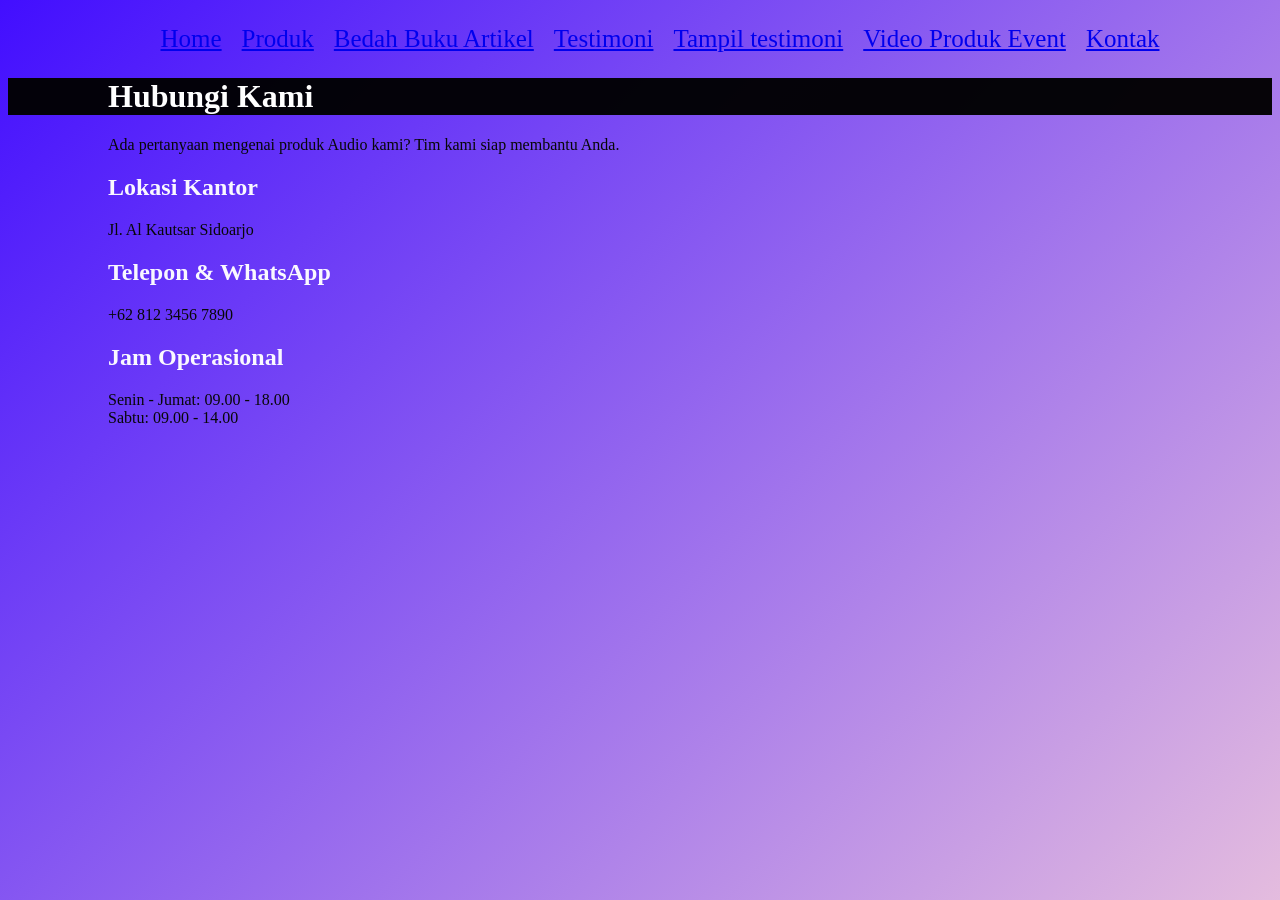
<file: Kontak.html>
<!DOCTYPE html>
<html lang="id">
<head>
<meta charset="UTF-8">
<meta name="viewport" content="width=device-width, initial-scale=1.0">
<title>Profile Usaha Buku Ariel</title>
<link rel ="stylesheet" href ="style.css"/>
<nav class="navbar">
  <ul>
          <li><a href="index.html">Home</a></li>
    <li><a href="Produk.html">Produk</a></li>
    <li><a href="Bedah buku Artikel.html">Bedah Buku Artikel</a></li>
    <li><a href="Testimoni.html">Testimoni</a></li>
    <li><a href="Tampil Testimoni.html">Tampil testimoni</a></li>
    <li><a href="Video Produk Event.html">Video Produk Event</a></li>
    <li><a href="Kontak.html">Kontak</a></li>
  </ul>
</nav>
</head>
<body>
    <div class="contact-wrapper">
    <div class="contact-header">
        <h1>Hubungi Kami</h1>
        <p>Ada pertanyaan mengenai produk Audio kami? Tim kami siap membantu Anda.</p>
    </div>

    <div class="contact-grid">
        <div class="info-side">
            <div class="info-box">
                <i class="fas fa-location-dot"></i>
                <div>
                    <h2>Lokasi Kantor</h2>
                    <p>Jl. Al Kautsar Sidoarjo</p>
                </div>
            </div>

            <div class="info-box">
                <i class="fas fa-phone"></i>
                <div>
                    <h2>Telepon & WhatsApp</h2>
                    <p>+62 812 3456 7890</p>
                </div>
            </div>

            <div class="info-box">
                <i class="fas fa-clock"></i>
                <div>
                    <h2>Jam Operasional</h2>
                    <p>Senin - Jumat: 09.00 - 18.00<br>Sabtu: 09.00 - 14.00</p>
                </div>
            </div>


        </div>

    <div class="map-container">
        <iframe src="https://www.google.com/maps/embed?pb=!1m18!1m12!1m3!1d3957.1472856424264!2d112.6455903748651!3d-7.38754789262208!2m3!1f0!2f0!3f0!3m2!1i1024!2i768!4f13.1!3m3!1m2!1s0x2dd7e2f40676d005%3A0x26e010ff086e0f22!2sPesantren%20Al%20Kautsar%20Sidoarjo!5e0!3m2!1sid!2sid!4v1709360000000!5m2!1sid!2sid"width="100%" height="300" style="border:0;" allowfullscreen="" loading="lazy"></iframe>
    </div>
</div>
</body>
</file>
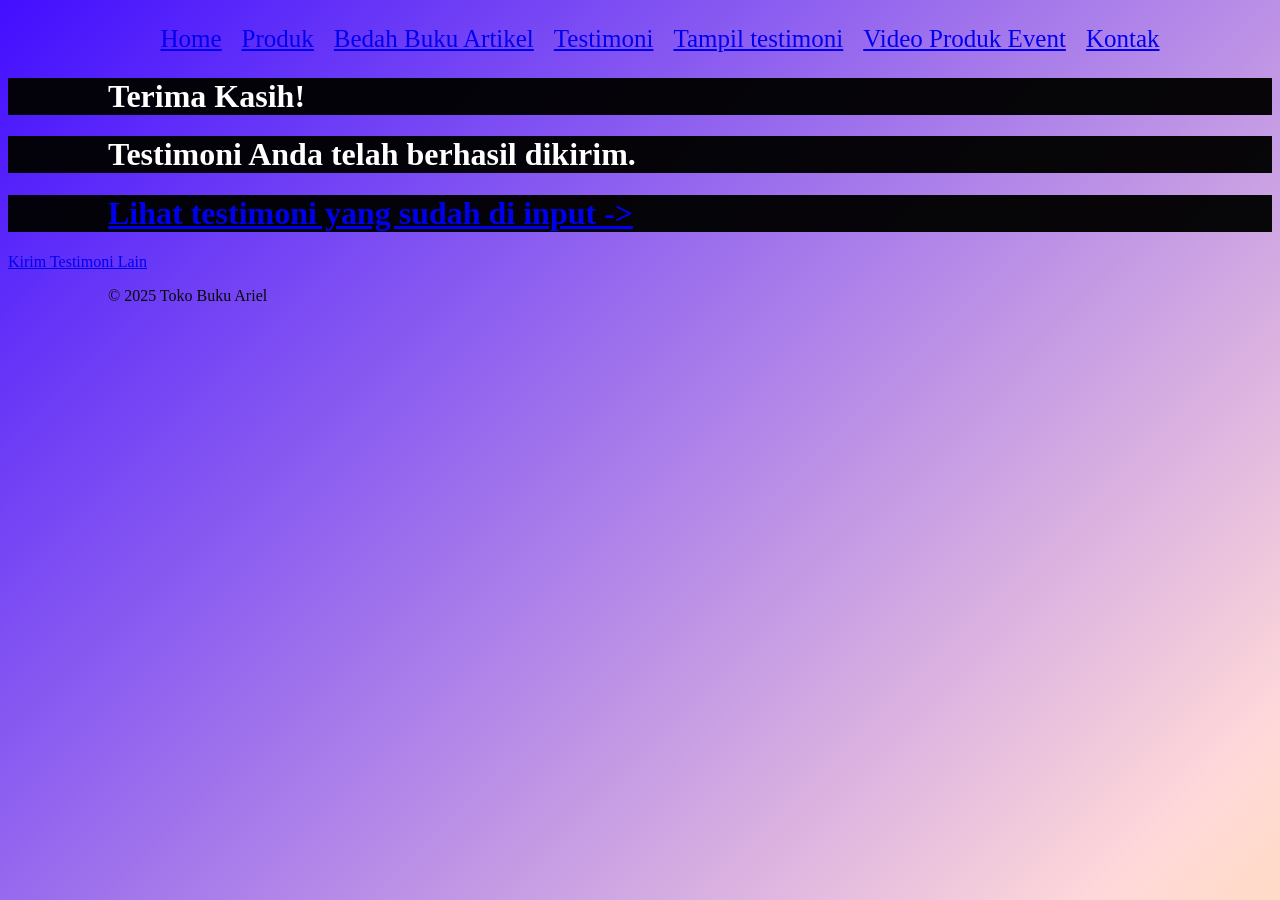
<file: Proses Testimoni.html>
<!DOCTYPE html>
<html lang="id">
<head>
<meta charset="UTF-8">
<meta name="viewport" content="width=device-width, initial-scale=1.0">
<title>Profile Usaha Buku Ariel</title>
<link rel ="stylesheet" href ="style.css"/>
<nav class="navbar">
  <ul>
        <li><a href="index.html">Home</a></li>
    <li><a href="Produk.html">Produk</a></li>
    <li><a href="Bedah buku Artikel.html">Bedah Buku Artikel</a></li>
    <li><a href="Testimoni.html">Testimoni</a></li>
    <li><a href="Tampil Testimoni.html">Tampil testimoni</a></li>
    <li><a href="Video Produk Event.html">Video Produk Event</a></li>
    <li><a href="Kontak.html">Kontak</a></li>
  </ul>
</nav>
</head>

<body>

<main class="konfirmasi">
        <h1>Terima Kasih!</h1>
         <h1> Testimoni Anda telah berhasil dikirim.</h1>
        <h1><a   href="tampil-testimoni.html">Lihat    testimoni yang sudah di input -></a></h1>
        <section class="testimoni terkirim"></section>
        <a href="Testimoni.html">Kirim Testimoni Lain</a>

<footer>
    <p>&copy; 2025 Toko Buku Ariel</p>
</footer>
 </body>
</main>
</file>
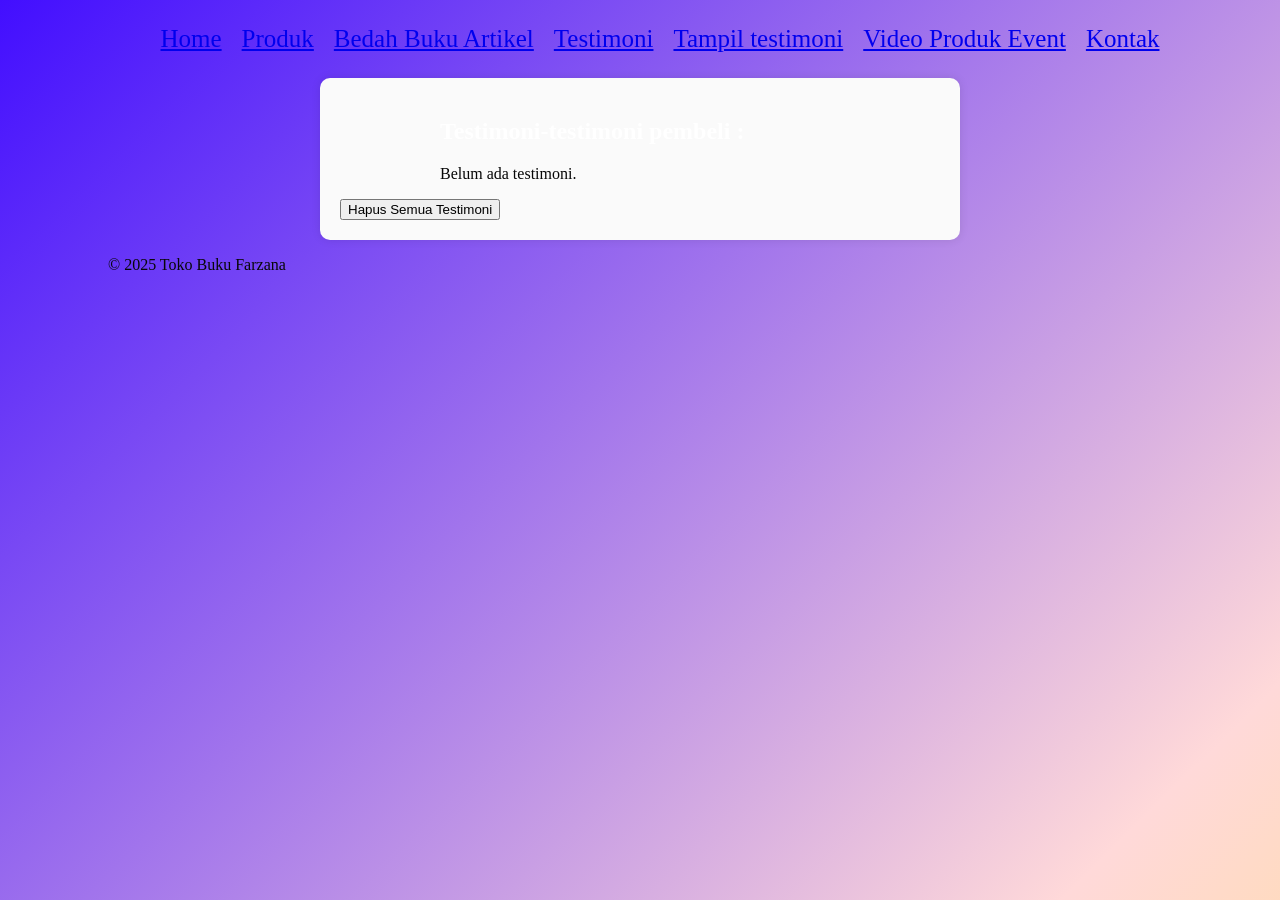
<file: Tampil Testimoni.html>
<!DOCTYPE html>
<html lang="id">
<head>
<meta charset="UTF-8">
<meta name="viewport" content="width=device-width, initial-scale=1.0">
<title>Profile Usaha Buku Ariel</title>
<link rel ="stylesheet" href ="style.css"/>
<nav class="navbar">
  <ul>
     <li><a href="index.html">Home</a></li>
    <li><a href="Produk.html">Produk</a></li>
    <li><a href="Bedah buku Artikel.html">Bedah Buku Artikel</a></li>
    <li><a href="Testimoni.html">Testimoni</a></li>
    <li><a href="Tampil Testimoni.html">Tampil testimoni</a></li>
    <li><a href="Video Produk Event.html">Video Produk Event</a></li>
    <li><a href="Kontak.html">Kontak</a></li>

  </ul>
</nav>
</head>

<body>
<main class="formulir">
    <h2>Testimoni-testimoni pembeli :</h2>
    <div id="daftarTestimoni"></div>
    <button id="hapusSemua">Hapus Semua Testimoni</button>
  </div>

    <section>
    <div id="daftarTestimoni"></div>
    </section>
  </main>

  <footer>
    <p>&copy; 2025 Toko Buku Farzana</p>
  </footer>

   <script>
    const container = document.getElementById('daftarTestimoni');
    const testimoniList = JSON.parse(localStorage.getItem('testimoniList')) || [];

    if (testimoniList.length === 0) {
      container.innerHTML = "<p>Belum ada testimoni.</p>";
    } else {
      testimoniList.forEach((t, i) => {
        const el = document.createElement('div');
        el.className = 'testimoni-box';
        el.innerHTML = `
          <p><strong>Nama:</strong> ${t.nama}</p>
          <p><strong>Email:</strong> ${t.email}</p>
          <p><strong>Pesan:</strong> ${t.pesan}</p>
        `;
        container.appendChild(el);
      });
    }


      document.getElementById("hapusSemua").addEventListener("click", function() {
      const konfirmasi = confirm("Apakah Anda yakin ingin menghapus semua testimoni?");
      if (konfirmasi) {
        localStorage.removeItem("testimoniList");
        location.reload();
         
      }
       });
  </script>

</body>
</file>
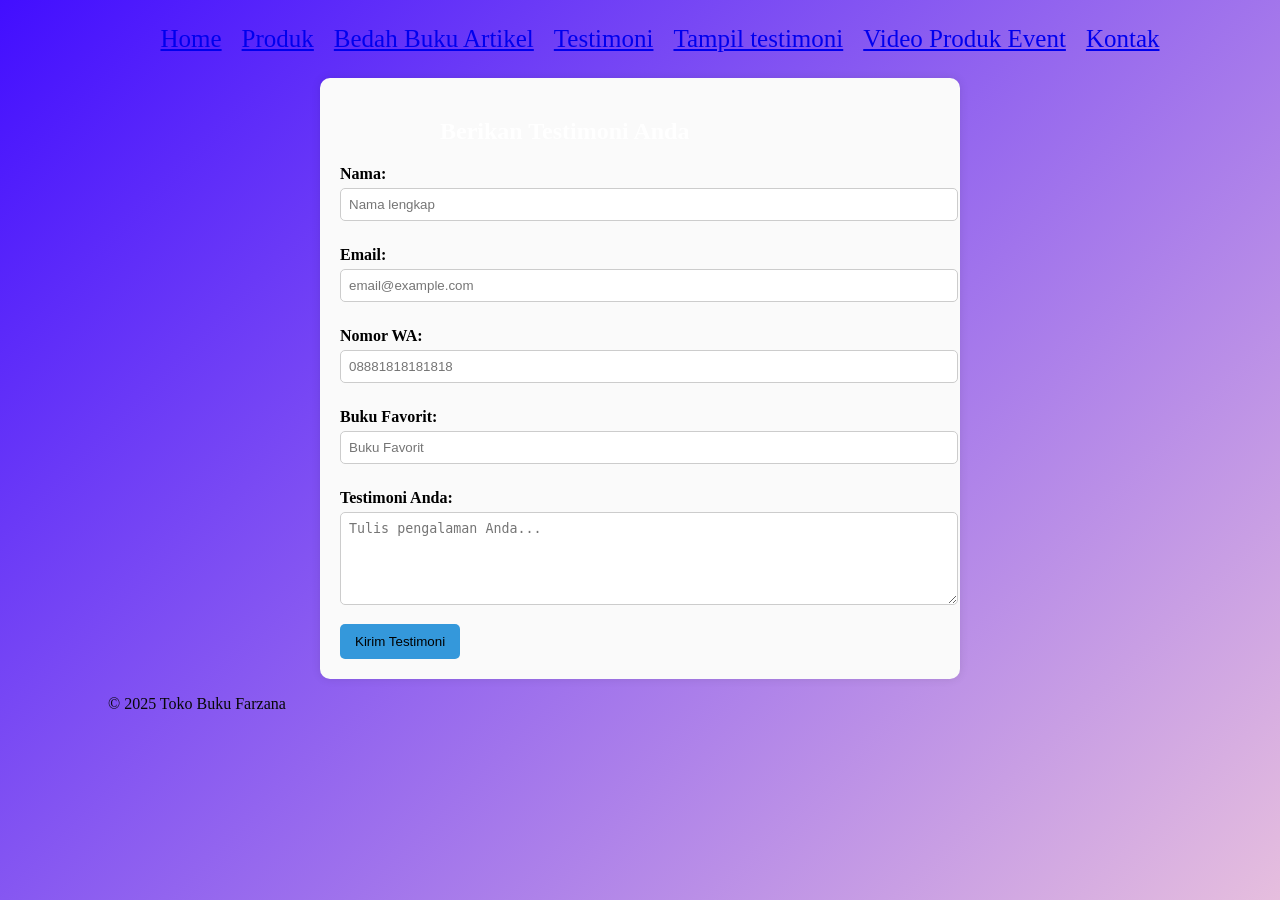
<file: Testimoni.html>
<!DOCTYPE html>
<html lang="id">
<head>
<meta charset="UTF-8">
<meta name="viewport" content="width=device-width, initial-scale=1.0">
<title>Profile Usaha Buku Ariel</title>
<link rel ="stylesheet" href ="style.css"/>
<nav class="navbar">
  <ul>
 <li><a href="index.html">Home</a></li>
    <li><a href="Produk.html">Produk</a></li>
    <li><a href="Bedah buku Artikel.html">Bedah Buku Artikel</a></li>
    <li><a href="Testimoni.html">Testimoni</a></li>
    <li><a href="Tampil Testimoni.html">Tampil testimoni</a></li>
    <li><a href="Video Produk Event.html">Video Produk Event</a></li>
    <li><a href="Kontak.html">Kontak</a></li>
</nav>
</head>
<body>
<main class="formulir">
    <h2>Berikan Testimoni Anda</h2>
    <form id="formTestimoni">
      <label for="nama">Nama:</label>
      <input type="text" id="nama" name="nama" required placeholder="Nama lengkap">

      <label for="email">Email:</label>
      <input type="email" id="email" name="email" required placeholder="email@example.com">

      <label for="Nomor Wa">Nomor WA:</label>
      <input type="Nomor Wa" id="Nomor Wa" name="Nomor Wa" required placeholder="08881818181818">

       <label for="Buku Favorit">Buku Favorit:</label>
      <input type="Buku Favorit" id="Buku Favorit" name="Buku Favorit" required placeholder="Buku Favorit">

      <label for="pesan">Testimoni Anda:</label>
      <textarea id="pesan" name="pesan" required placeholder="Tulis pengalaman Anda..." rows="5"></textarea>

      <button type="submit">Kirim Testimoni</button>
    </form>
  </main>

  <footer>
    <p>&copy; 2025 Toko Buku Farzana</p>
  </footer>

  <script>
    document.getElementById('formTestimoni').addEventListener('submit', function(e) {
      e.preventDefault();

      const nama = document.getElementById('nama').value;
      const email = document.getElementById('email').value;
      const pesan = document.getElementById('pesan').value;

      const dataBaru = { nama, email, pesan };

      // Ambil list dari localStorage
      const testimoniList = JSON.parse(localStorage.getItem('testimoniList')) || [];

      // Tambahkan testimoni baru
      testimoniList.push(dataBaru);

      // Simpan kembali ke localStorage
      localStorage.setItem('testimoniList', JSON.stringify(testimoniList));

      // Arahkan ke halaman konfirmasi
      window.location.href = 'Proses Testimoni.html';
    });
  </script>

</body>
</html>
</file>
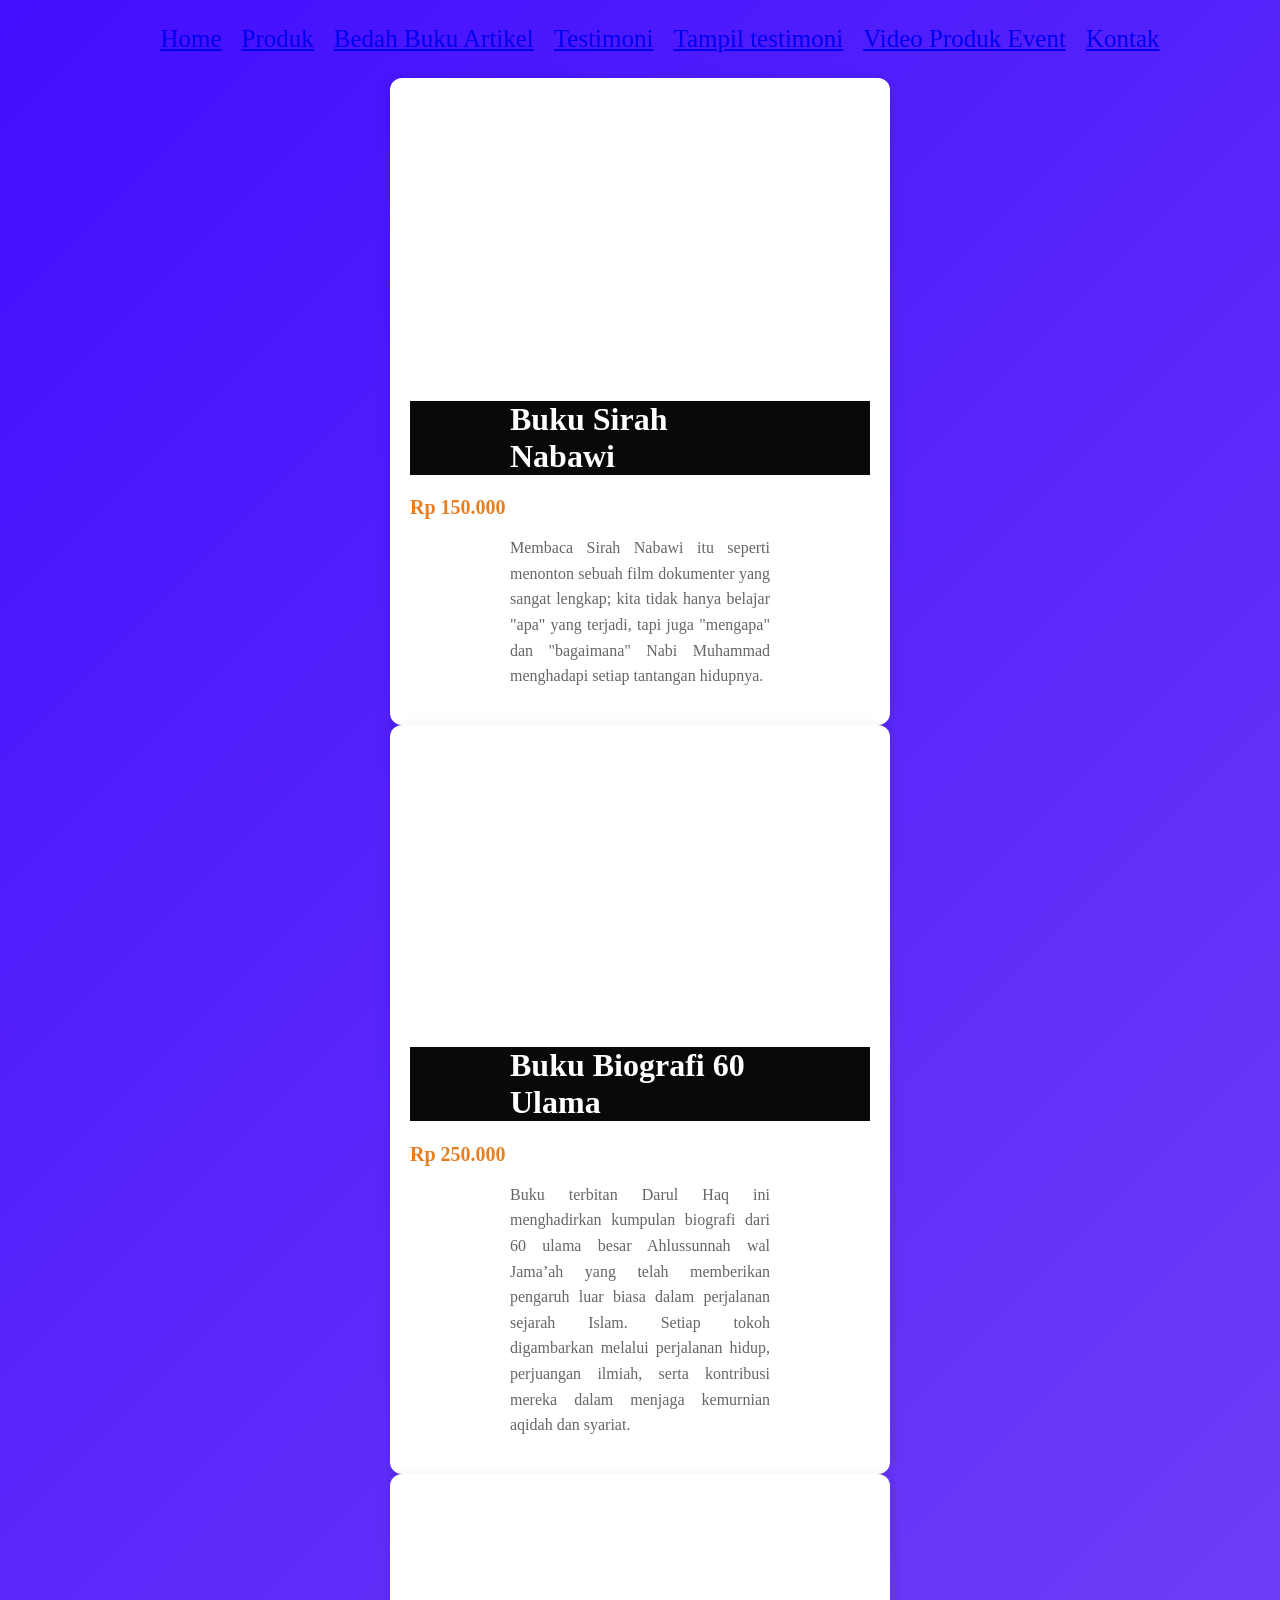
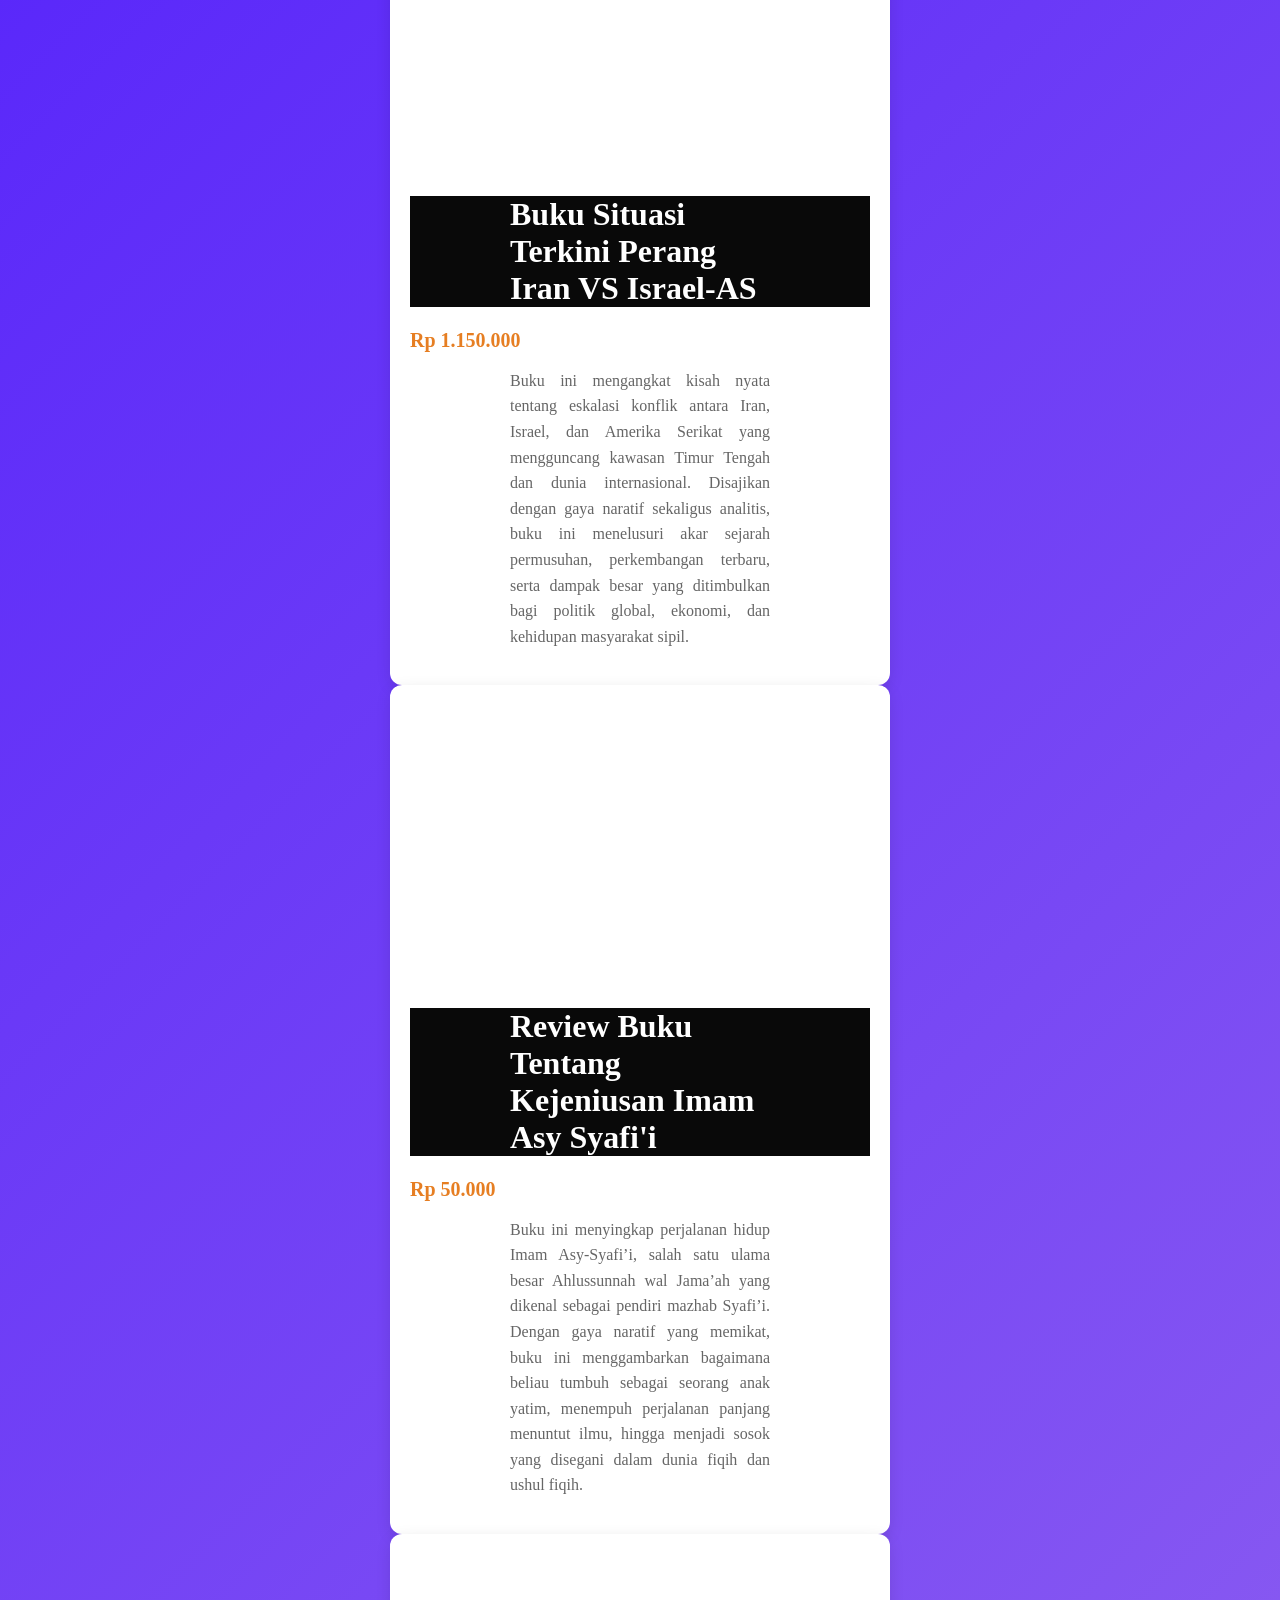
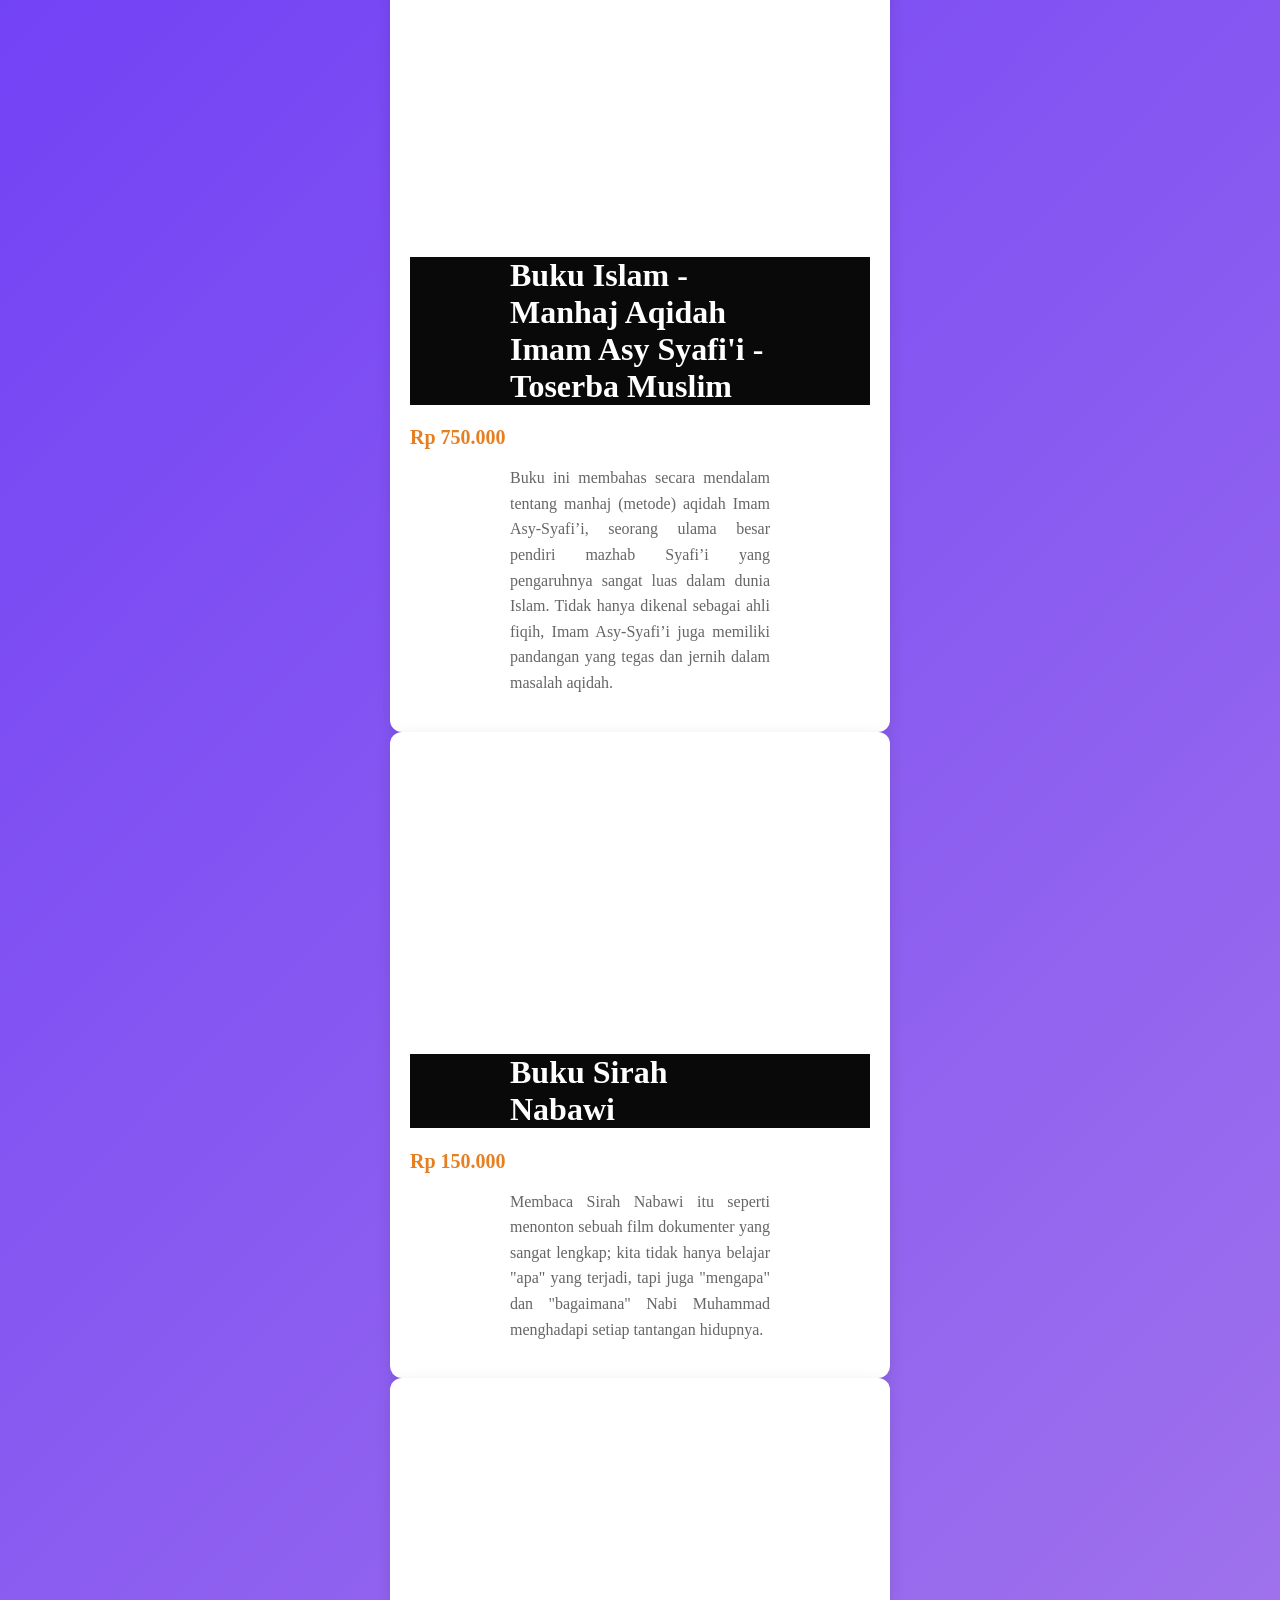
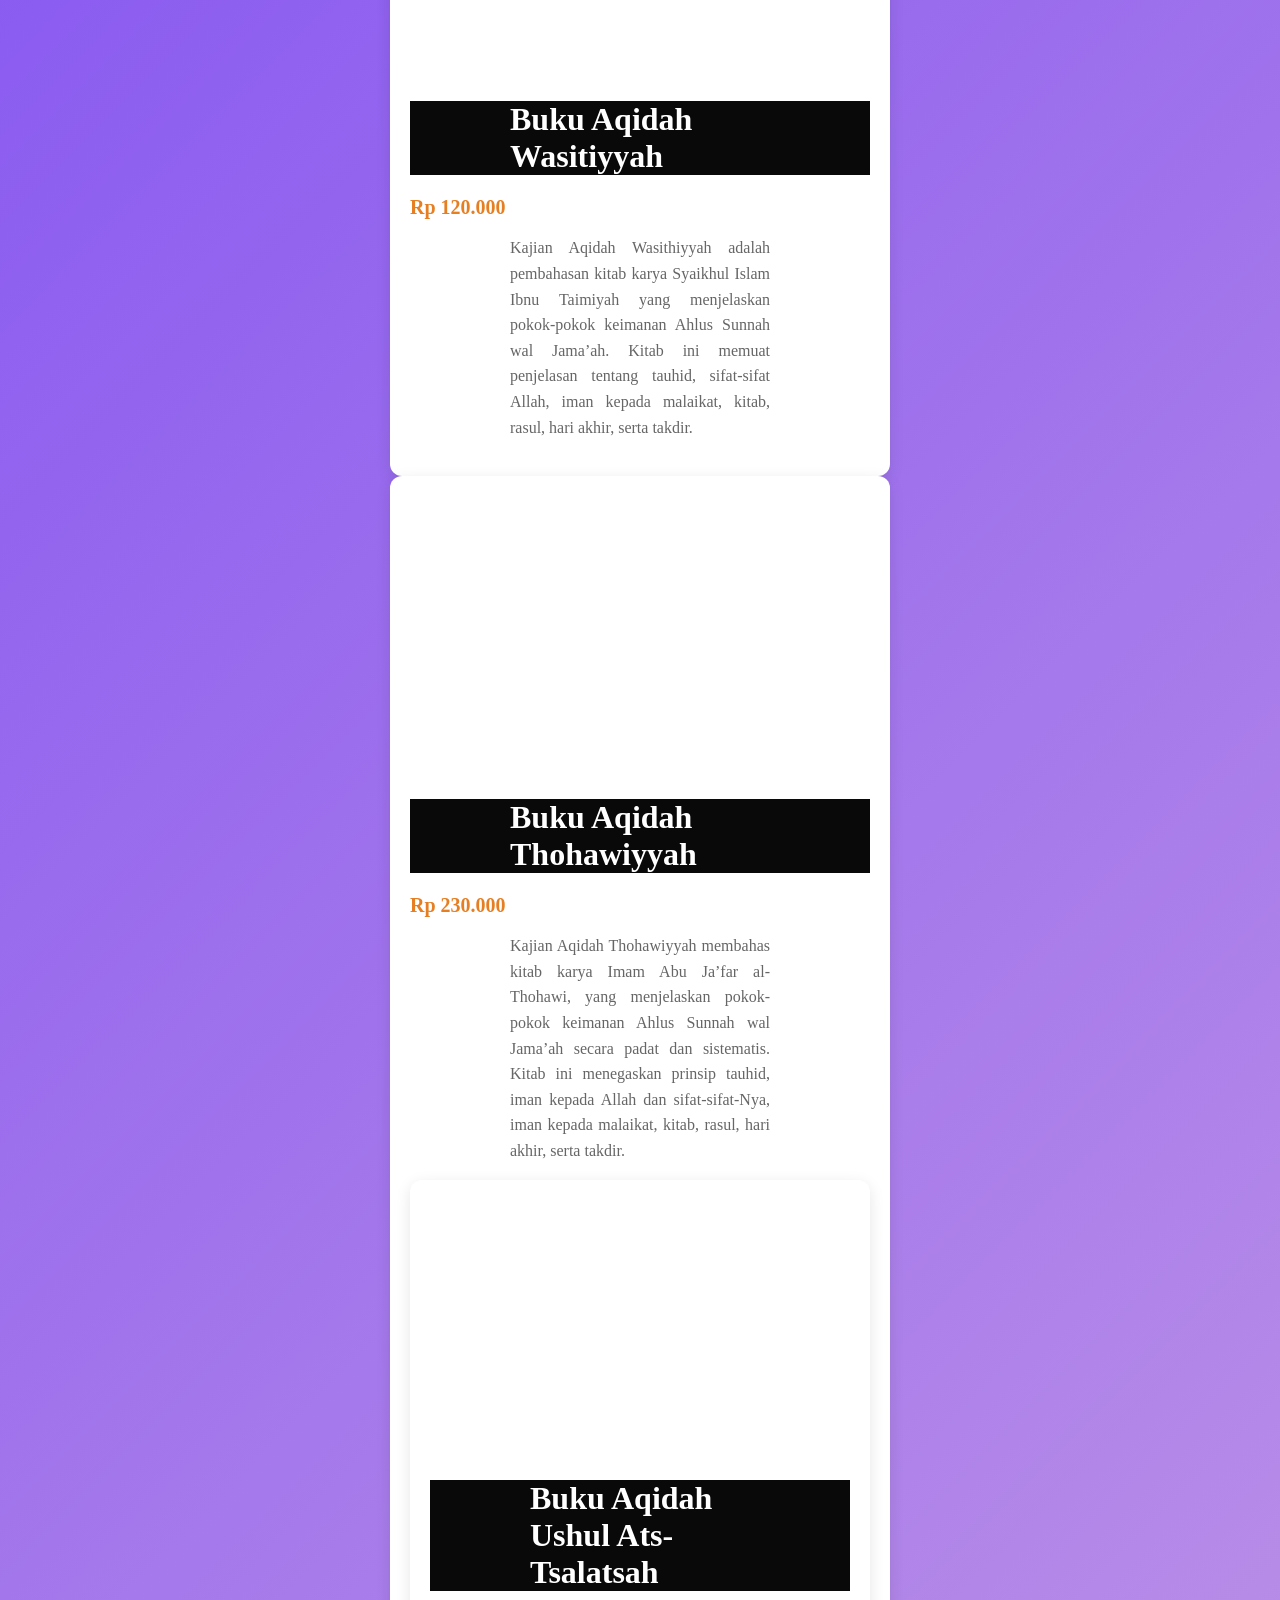
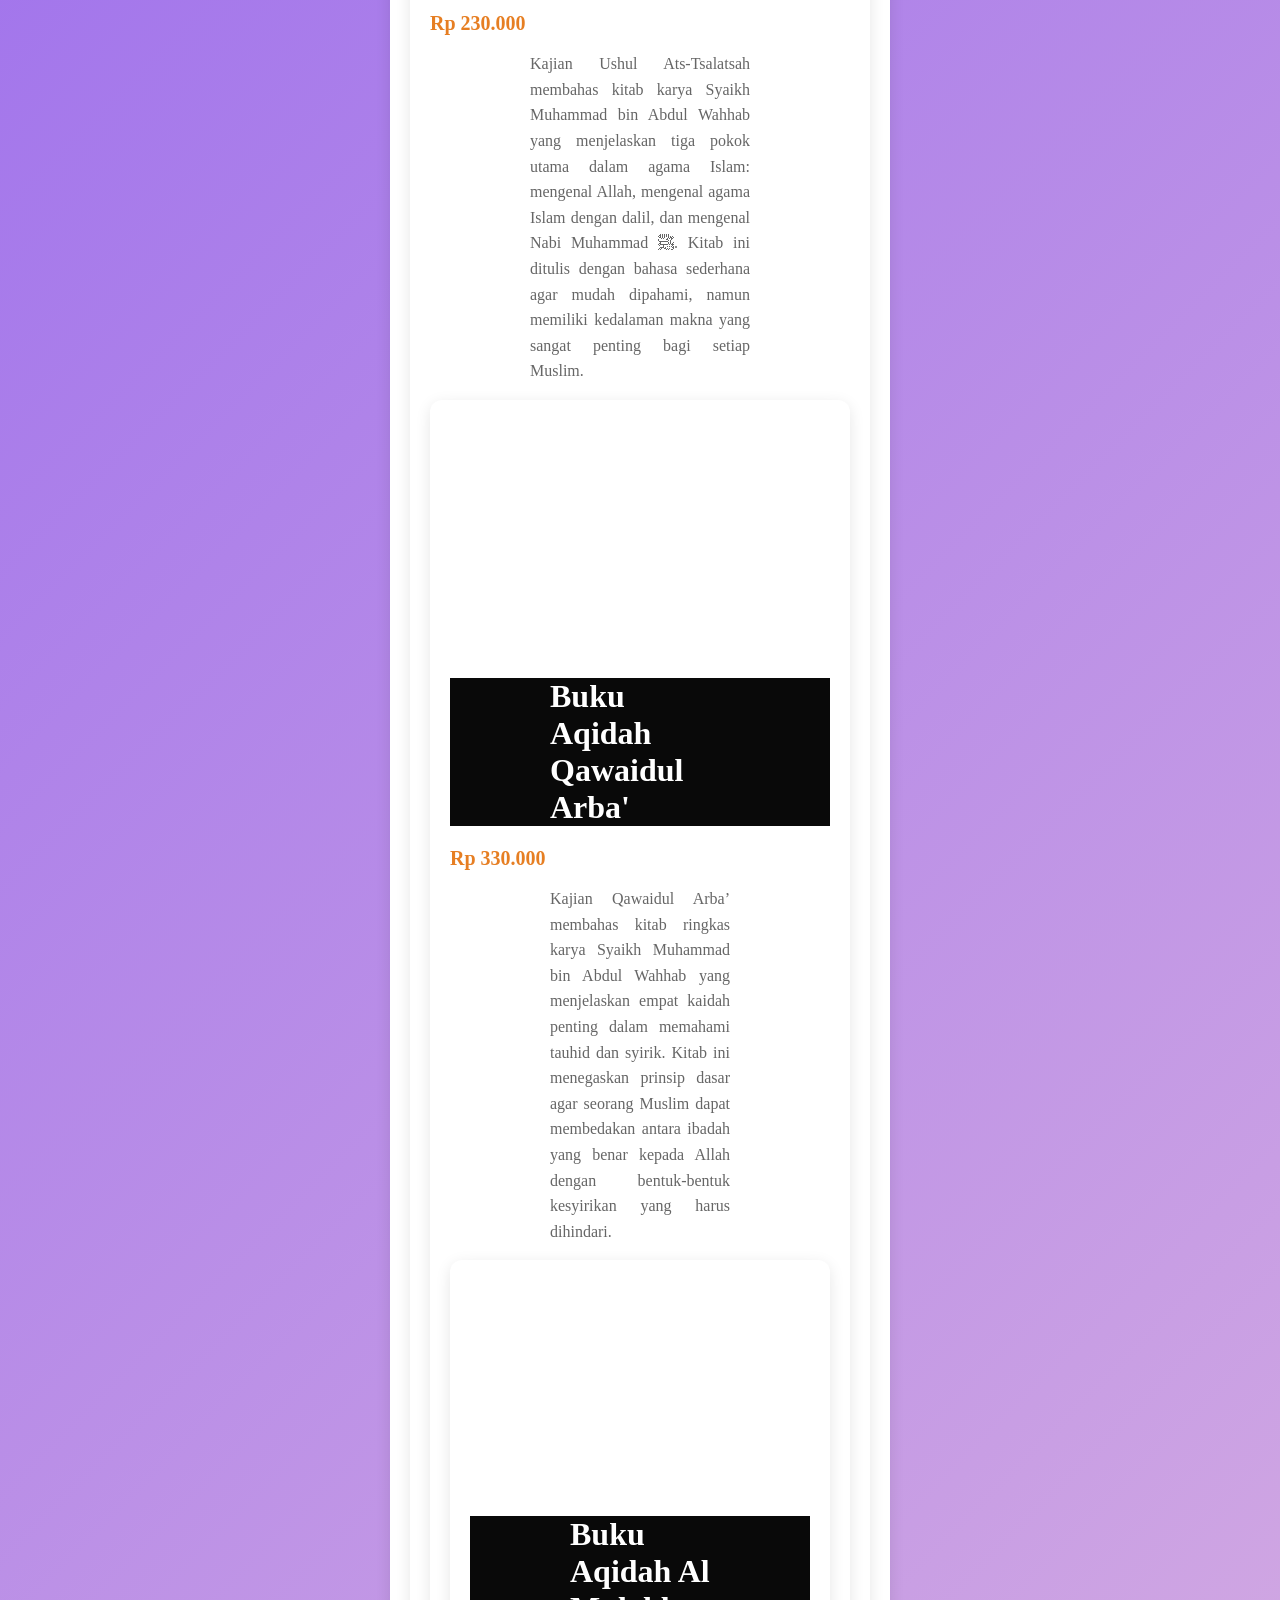
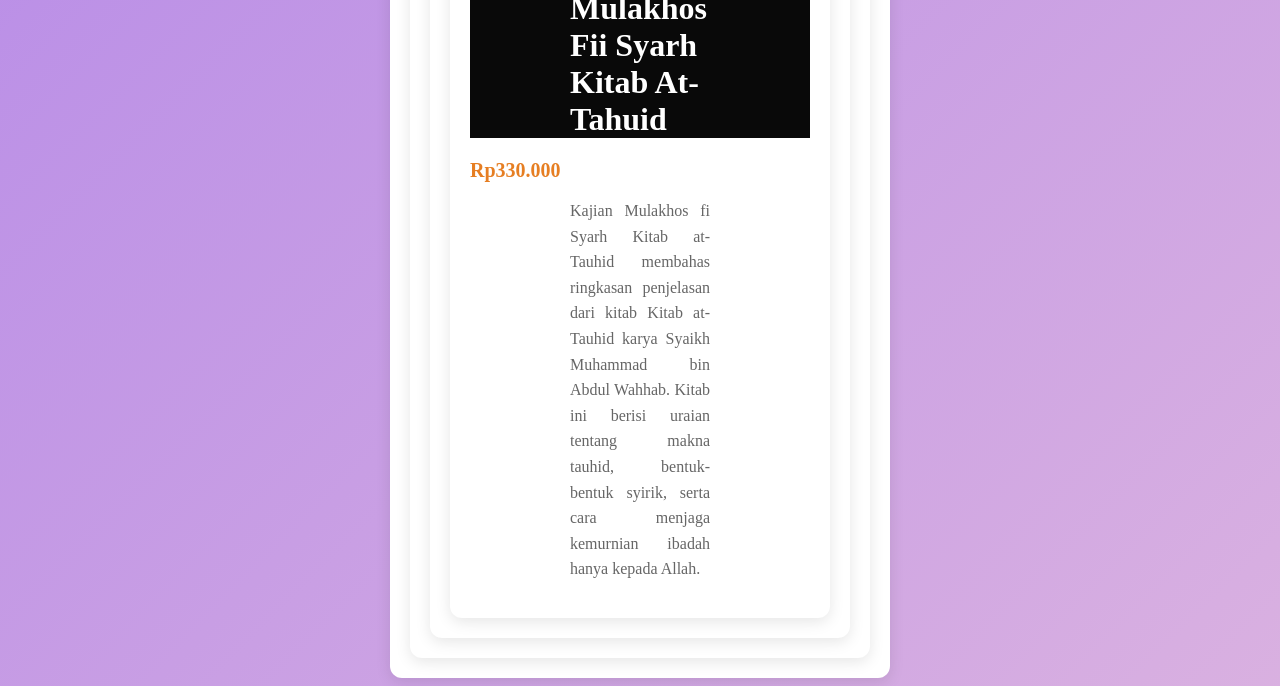
<file: Video Produk Event.html>
<!DOCTYPE html>
<html lang="id">
<head>
<meta charset="UTF-8">
<meta name="viewport" content="width=device-width, initial-scale=1.0">
<title>Profile Usaha Buku Ariel</title>
<link rel ="stylesheet" href ="style.css"/>
<nav class="navbar">
  <ul>
          <li><a href="index.html">Home</a></li>
    <li><a href="Produk.html">Produk</a></li>
    <li><a href="Bedah buku Artikel.html">Bedah Buku Artikel</a></li>
    <li><a href="Testimoni.html">Testimoni</a></li>
    <li><a href="Tampil Testimoni.html">Tampil testimoni</a></li>
    <li><a href="Video Produk Event.html">Video Produk Event</a></li>
    <li><a href="Kontak.html">Kontak</a></li>
  </ul>
</nav>
</head>

<body>
    <div class="card-buku">
        <div class="video-container">
          <iframe src="https://www.youtube.com/embed/0WvxNDQ7M0o" 
                    title="Komparasi Buku Sirah Nabawiyyah"
                    allow="accelerometer; autoplay; clipboard-write; encrypted-media; gyroscope; picture-in-picture" 
                    allowfullscreen>
            </iframe>
        </div>
        <div class="konten">
            <h1>Buku Sirah Nabawi</h1>
            <div class="harga-buku">Rp 150.000</div>
            <p class="deskripsi">
               Membaca Sirah Nabawi itu seperti menonton sebuah film dokumenter yang sangat lengkap; kita tidak hanya belajar "apa" yang terjadi, tapi juga "mengapa" dan "bagaimana" Nabi Muhammad menghadapi setiap tantangan hidupnya.
            </p>
        </div>
    </div>

    <div class="card-buku">
        <div class="video-container">
          <iframe src="https://www.youtube.com/embed/uJ7G8f_WiQs" 
                    title="Biografi 60 Ulama Ahlussunnah Yang Paling Berpengaruh & Fenomenal Dalam Sejarah Islam - Darul Haq"
                    allow="accelerometer; autoplay; clipboard-write; encrypted-media; gyroscope; picture-in-picture" 
                    allowfullscreen>
            </iframe>
        </div>
        <div class="konten">
            <h1>Buku Biografi 60 Ulama</h1>
            <div class="harga-buku">Rp 250.000</div>
            <p class="deskripsi">
               Buku terbitan Darul Haq ini menghadirkan kumpulan biografi dari 60 ulama besar Ahlussunnah wal Jama’ah yang telah memberikan pengaruh luar biasa dalam perjalanan sejarah Islam. Setiap tokoh digambarkan melalui perjalanan hidup, perjuangan ilmiah, serta kontribusi mereka dalam menjaga kemurnian aqidah dan syariat.

            </p>
        </div>
    </div>

    <div class="card-buku">
        <div class="video-container">
          <iframe src="https://www.youtube.com/embed/xSLij6OayvE" 
                    title="Situasi Terkini Perang Iran VS Israel-AS"
                    allow="accelerometer; autoplay; clipboard-write; encrypted-media; gyroscope; picture-in-picture" 
                    allowfullscreen>
            </iframe>
        </div>
        <div class="konten">
            <h1>Buku Situasi Terkini Perang Iran VS Israel-AS</h1>
            <div class="harga-buku">Rp 1.150.000</div>
            <p class="deskripsi">
               Buku ini mengangkat kisah nyata tentang eskalasi konflik antara Iran, Israel, dan Amerika Serikat yang mengguncang kawasan Timur Tengah dan dunia internasional. Disajikan dengan gaya naratif sekaligus analitis, buku ini menelusuri akar sejarah permusuhan, perkembangan terbaru, serta dampak besar yang ditimbulkan bagi politik global, ekonomi, dan kehidupan masyarakat sipil.
</p>
        </div>
    </div>

<div class="card-buku">
        <div class="video-container">
          <iframe src="https://www.youtube.com/embed/YkW9erUwUcg" 
                    title="Review Buku Tentang Kejeniusan Imam Asy Syafi'i"
                    allow="accelerometer; autoplay; clipboard-write; encrypted-media; gyroscope; picture-in-picture" 
                    allowfullscreen>
            </iframe>
        </div>
        <div class="konten">
            <h1>Review Buku Tentang Kejeniusan Imam Asy Syafi'i</h1>
            <div class="harga-buku">Rp 50.000</div>
            <p class="deskripsi">
               Buku ini menyingkap perjalanan hidup Imam Asy-Syafi’i, salah satu ulama besar Ahlussunnah wal Jama’ah yang dikenal sebagai pendiri mazhab Syafi’i. Dengan gaya naratif yang memikat, buku ini menggambarkan bagaimana beliau tumbuh sebagai seorang anak yatim, menempuh perjalanan panjang menuntut ilmu, hingga menjadi sosok yang disegani dalam dunia fiqih dan ushul fiqih.
</p>
        </div>
    </div>
<div class="card-buku">
        <div class="video-container">
          <iframe src="https://www.youtube.com/embed/guTtr1Vnpfw" 
                    title="Situasi Terkini Perang Iran VS Israel-AS"
                    allow="accelerometer; autoplay; clipboard-write; encrypted-media; gyroscope; picture-in-picture" 
                    allowfullscreen>
            </iframe>
        </div>
        <div class="konten">
            <h1>Buku Islam - Manhaj Aqidah Imam Asy Syafi'i - Toserba Muslim</h1>
            <div class="harga-buku">Rp 750.000</div>
            <p class="deskripsi">
               Buku ini membahas secara mendalam tentang manhaj (metode) aqidah Imam Asy-Syafi’i, seorang ulama besar pendiri mazhab Syafi’i yang pengaruhnya sangat luas dalam dunia Islam. Tidak hanya dikenal sebagai ahli fiqih, Imam Asy-Syafi’i juga memiliki pandangan yang tegas dan jernih dalam masalah aqidah.

</p>   </div>
    </div>
<div class="card-buku">
        <div class="video-container">
          <iframe src="https://www.youtube.com/embed/T0eVRrx_0" 
                    title="Buku Sirah Nabawiyyah V.2.0"
                    allow="accelerometer; autoplay; clipboard-write; encrypted-media; gyroscope; picture-in-picture" 
                    allowfullscreen>
            </iframe>
        </div>
        <div class="konten">
            <h1>Buku Sirah Nabawi</h1>
            <div class="harga-buku">Rp 150.000</div>
            <p class="deskripsi">
               Membaca Sirah Nabawi itu seperti menonton sebuah film dokumenter yang sangat lengkap; kita tidak hanya belajar "apa" yang terjadi, tapi juga "mengapa" dan "bagaimana" Nabi Muhammad menghadapi setiap tantangan hidupnya.
            </p>
        </div>
    </div>


    <div class="card-buku">
        <div class="video-container">
          <iframe src="https://www.youtube.com/embed/5t5nY_cPFi0" 
                    title="Buku Aqidah Wasithiyyah"
                    allow="accelerometer; autoplay; clipboard-write; encrypted-media; gyroscope; picture-in-picture" 
                    allowfullscreen>
            </iframe>
        </div>
        <div class="konten">
            <h1>Buku Aqidah Wasitiyyah</h1>
            <div class="harga-buku">Rp 120.000</div>
            <p class="deskripsi">
               Kajian Aqidah Wasithiyyah adalah pembahasan kitab karya Syaikhul Islam Ibnu Taimiyah yang menjelaskan pokok-pokok keimanan Ahlus Sunnah wal Jama’ah. Kitab ini memuat penjelasan tentang tauhid, sifat-sifat Allah, iman kepada malaikat, kitab, rasul, hari akhir, serta takdir.

            </p>
        </div>
    </div>

<div class="card-buku">
        <div class="video-container">
          <iframe src="https://www.youtube.com/embed/yZvWKE671xc" 
                    title="Buku Aqidah Thohawiyyah<"
                    allow="accelerometer; autoplay; clipboard-write; encrypted-media; gyroscope; picture-in-picture" 
                    allowfullscreen>
            </iframe>
        </div>
        <div class="konten">
            <h1>Buku Aqidah Thohawiyyah</h1>
            <div class="harga-buku">Rp 230.000</div>
            <p class="deskripsi">
               Kajian Aqidah Thohawiyyah membahas kitab karya Imam Abu Ja’far al-Thohawi, yang menjelaskan pokok-pokok keimanan Ahlus Sunnah wal Jama’ah secara padat dan sistematis. Kitab ini menegaskan prinsip tauhid, iman kepada Allah dan sifat-sifat-Nya, iman kepada malaikat, kitab, rasul, hari akhir, serta takdir.

<div class="card-buku">
        <div class="video-container">
          <iframe src="https://www.youtube.com/embed/fhB4h4t1J7g" 
                    title="Buku Aqidah Ushul Ats-Tsalatsah"
                    allow="accelerometer; autoplay; clipboard-write; encrypted-media; gyroscope; picture-in-picture" 
                    allowfullscreen>
            </iframe>
        </div>
        <div class="konten">
            <h1>Buku Aqidah Ushul Ats-Tsalatsah </h1>
            <div class="harga-buku">Rp 230.000</div>
            <p class="deskripsi">
               Kajian Ushul Ats-Tsalatsah membahas kitab karya Syaikh Muhammad bin Abdul Wahhab yang menjelaskan tiga pokok utama dalam agama Islam: mengenal Allah, mengenal agama Islam dengan dalil, dan mengenal Nabi Muhammad ﷺ. Kitab ini ditulis dengan bahasa sederhana agar mudah dipahami, namun memiliki kedalaman makna yang sangat penting bagi setiap Muslim.

<div class="card-buku">
        <div class="video-container">
          <iframe src="https://www.youtube.com/embed/xKWW31YNla4" 
                    title="Buku Aqidah Qawaidul Arba'"
                    allow="accelerometer; autoplay; clipboard-write; encrypted-media; gyroscope; picture-in-picture" 
                    allowfullscreen>
            </iframe>
        </div>
        <div class="konten">
            <h1>Buku Aqidah Qawaidul Arba' </h1>
            <div class="harga-buku">Rp 330.000</div>
            <p class="deskripsi">
            Kajian Qawaidul Arba’ membahas kitab ringkas karya Syaikh Muhammad bin Abdul Wahhab yang menjelaskan empat kaidah penting dalam memahami tauhid dan syirik. Kitab ini menegaskan prinsip dasar agar seorang Muslim dapat membedakan antara ibadah yang benar kepada Allah dengan bentuk-bentuk kesyirikan yang harus dihindari.

<div class="card-buku">
        <div class="video-container">
          <iframe src="https://www.youtube.com/embed/FWB53tCfC9Y" 
                    title="Buku AqidahAl Mulakhos Fii Syarh Kitab At-Tahuid"
                    allow="accelerometer; autoplay; clipboard-write; encrypted-media; gyroscope; picture-in-picture" 
                    allowfullscreen>
            </iframe>
        </div>
        <div class="konten">
            <h1>Buku Aqidah Al Mulakhos Fii Syarh Kitab At-Tahuid </h1>
            <div class="harga-buku">Rp330.000</div>
            <p class="deskripsi">
           Kajian Mulakhos fi Syarh Kitab at-Tauhid membahas ringkasan penjelasan dari kitab Kitab at-Tauhid karya Syaikh Muhammad bin Abdul Wahhab. Kitab ini berisi uraian tentang makna tauhid, bentuk-bentuk syirik, serta cara menjaga kemurnian ibadah hanya kepada Allah.




</body>
</html>
</file>
<file: style.css>
body {
    background : linear-gradient(135deg,#420eff, #ffd9d9,#ffe602,#1cf8c1,#ff0202 );
    font-family: "poppins";
    color: #ffffff;
    margin: "20px";
    min-height: 100;
    background-size: 500% 500%;
    animation: gradientBG 5s ease infinite;
}

@keyframes gradientBG {
  0% {background-position: 0% 50%;}
  50% {background-position: 100% 50%;}
  100% {background-position: 0% 50%;}
}
.daftar-produk {
display: grid;
grid-template-columns: repeat(auto-fit,
minmax(250px, 1fr));
gap: 20px;
padding: 20px;
}
.produk {
background-color: #fff;
border: 1px solid #ddd;
padding: 15px;
border-radius: 10px;
text-align: center;
box-shadow: 0 2px 6px rgba(0, 0, 0, 0.1);
}
.produk img {
width: 150px;
height: auto;
border-radius: 5px;
margin-bottom: 10px;
}
.produk h2 {font-size: 20px;
color: #2c3e50;
}
.produk h3 {
font-size: 16px;
color: #2c3e50;
}
.harga {
font-weight: bold;
color: #27ae60;
}
.deskripsi {
font-size: 14px;
color: #555;
}

h1 {
    color: #ffffff;
    background-color: #000000f6;
    font-family: "poppins";
    text-align: left;
    font-size: "100px";
    padding-left: 100px; 
    padding-right: 100px; 
}

H2 {
    color: #fffffff6;
    font-family: "poppins";
    text-align: left;
    font-size: "30px";
    padding-left: 100px; 
    padding-right: 100px; 
}

p {
    color: #070707;
    font-family: "poppins";
    text-align: justify;
    font-size: "100";
    padding-left: 100px; 
    padding-right: 100px; 
}

.navbar ul {
  display: flex;            
  justify-content: center;  
  list-style: none;         
  margin: 10;
  padding: 10;
  gap : 20px;
  font-family: poppins;
  font-size: 25px;
}

.artikel {
max-width: 700px;
margin: auto;
padding: 20px;
background-color: #fdfdfd;
font-family: 'Georgia', serif;
line-height: 1.8;
}
.artikel .penulis {
font-style: italic;
color: #666;
margin-bottom: 20px;
}

.artikel .sampul {
width: 180px;
float: right;
margin: 0 0 20px 20px;
border: 1px solid #ccc;
box-shadow: 2px 2px 6px rgba(0,0,0,0.1);
}
.artikel blockquote {
font-style: italic;
padding-left: 20px;
margin: 20px 0;
border-left: 4px solid #999;
color: #444;
background-color: #f9f9f9;
}
.btn-kembali {
display: inline-block;
margin-top: 30px;
padding: 10px 16px;
background-color: #0066cc;
color: white;
text-decoration: none;
border-radius: 4px;
}
.btn-kembali:hover {
background-color: #004d99;}
.formulir {
max-width: 600px;
margin: auto;
padding: 20px;
background-color: #fafafa;
border-radius: 10px;
box-shadow: 0 0 10px rgba(0,0,0,0.1);
}
form label {
display: block;
color :#000000;
margin-top: 10px;
font-weight: bold;
}
form input,
form select,
form textarea {
width: 100%;
padding: 8px;
margin-top: 5px;
margin-bottom: 15px;
border-radius: 5px;
border: 1px solid #ccc;
}
form button {
background-color: #3498db;
color: rgb(0, 0, 0);
padding: 10px 15px;
border: none;
border-radius: 5px;
cursor: pointer;
}
form button:hover {
background-color: #2980b9;
}
.container {
    display: flex;
    justify-content: space-around;
    flex-wrap: wrap; /* Agar responsif di HP */
    gap: 20px;
    padding: 50px;
    background-color: #f4f7f6;
    font-family: 'Segoe UI', Tahoma, Geneva, Verdana, sans-serif;
  }

  .stat-card {
    background: white;
    padding: 0px;
    border-radius: 0px;
    box-shadow: 0 4px 15px rgba(0,0,0,0.1);
    text-align: center;
    flex: 1;
    min-width: 150px;
  }

  .counter {
    display: block;
    font-size: 3rem;
    font-weight: 800;
    color: #000000;
    margin-bottom: 5px;
  }

  .label {
    color: #000000;
    text-transform: uppercase;
    font-size: 0.9rem;
    letter-spacing: 1px;
  }
.card-buku {
            background-color: white;
            width: 100%;
            max-width: 560px; /* Menyesuaikan ukuran standar video Youtube */
            border-radius: 12px;
            overflow: hidden;
            box-shadow: 0 4px 15px rgba(0,0,0,0.1);
            transition: 0.3s;
            width: 100%;
            max-width: 500px; /* Tentukan lebar maksimal */
            margin-left: auto;
            margin-right: auto;
            display: block; /* Memastikan elemen dianggap sebagai blok */
        }

        .video-container {
            position: relative;
            width: 100%;
            padding-bottom: 56.25%; /* Rasio 16:9 */
            height: 0;
        }

        .video-container iframe {
            position: absolute;
            top: 0;
            left: 0;
            width: 100%;
            height: 100%;
            border: none;
        }

        .konten {
            padding: 20px;
        }

        .judul-buku {
            font-size: 24px;
            color: #333;
            margin: 0 0 10px 0;
            font-weight: bold;
        }

        .harga-buku {
            font-size: 20px;
            color: #e67e22; /* Warna orange agar menonjol */
            font-weight: 600;
            margin-bottom: 15px;
        }

        .deskripsi {
            font-size: 16px;
            color: #666;
            line-height: 1.6;
        }


       
  .daftar-produk {
  display: flex;            
  flex-direction: column;    
  align-items: center;       
  gap: 20px;                 
  padding: 20px;
}

.produk img {
  max-width: 100%;          
  height: auto;
  display: block;            
  margin: 0 auto;           
}
</file>
